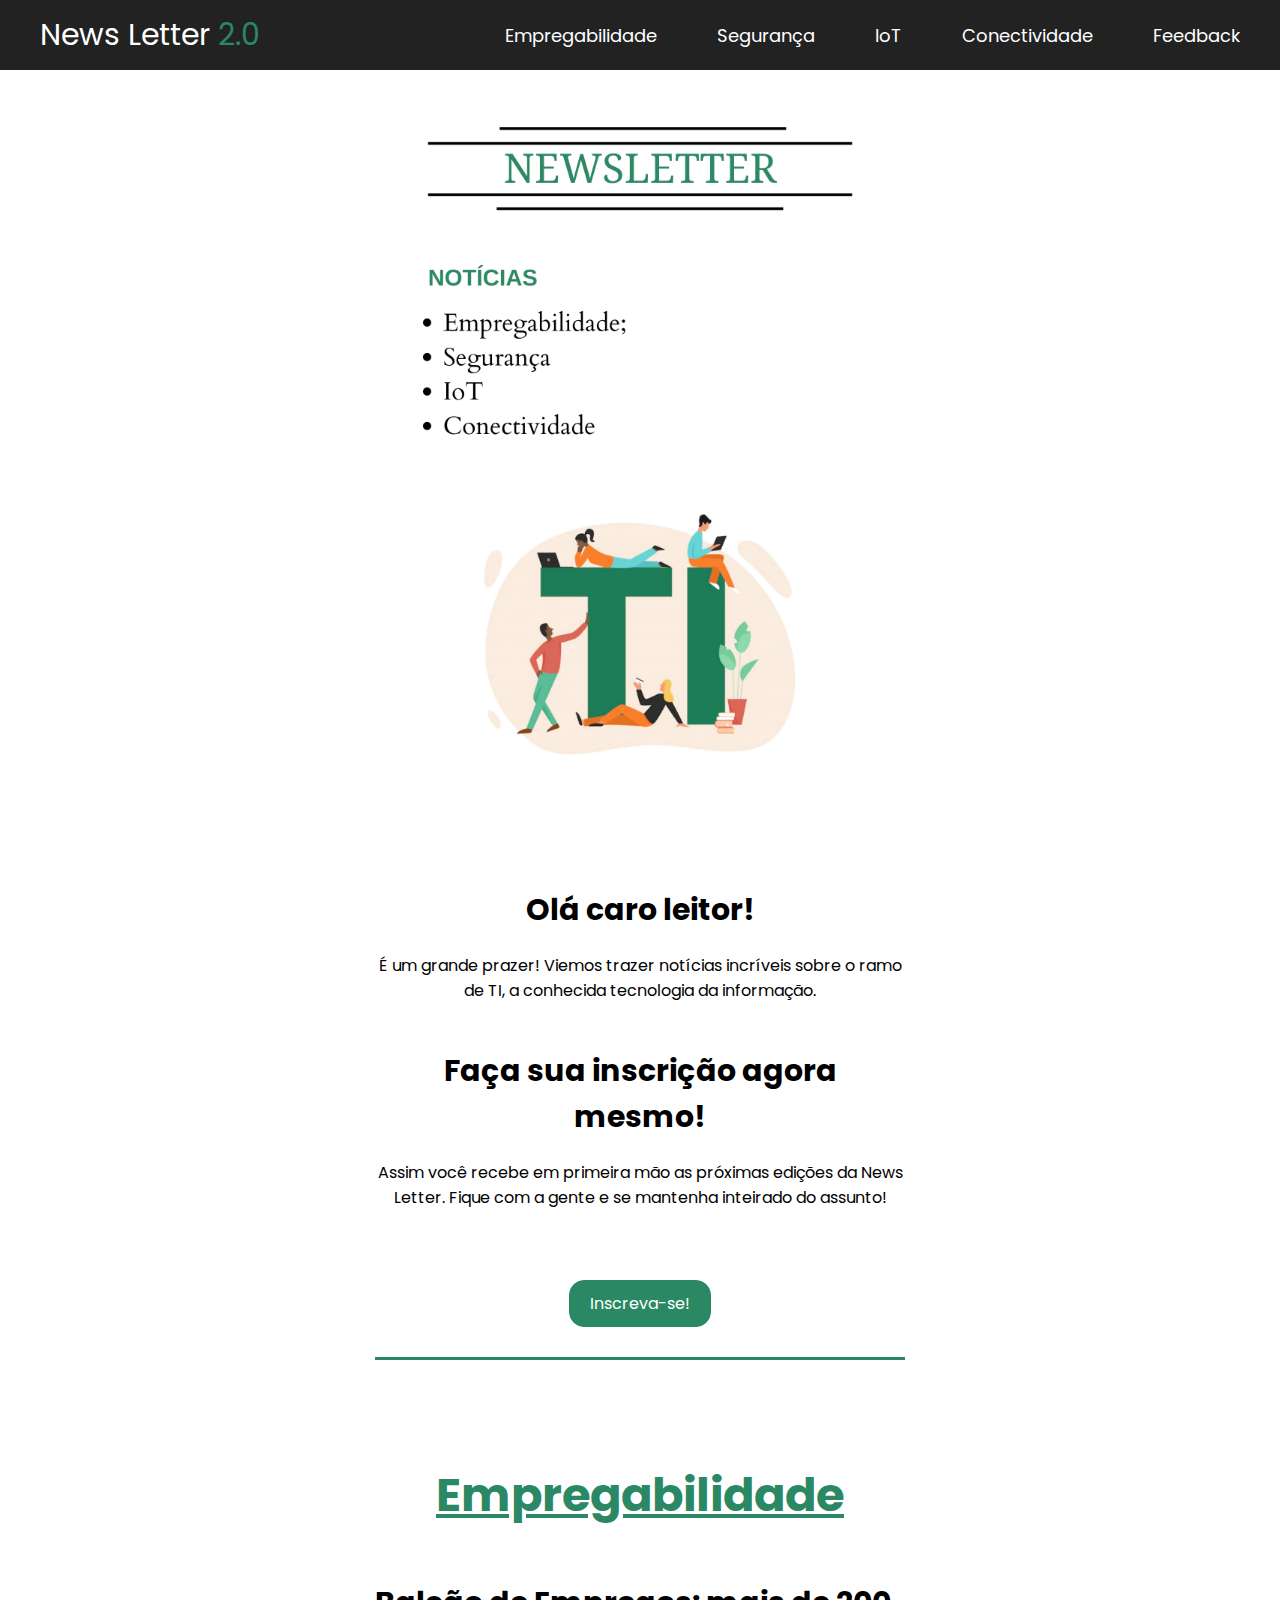
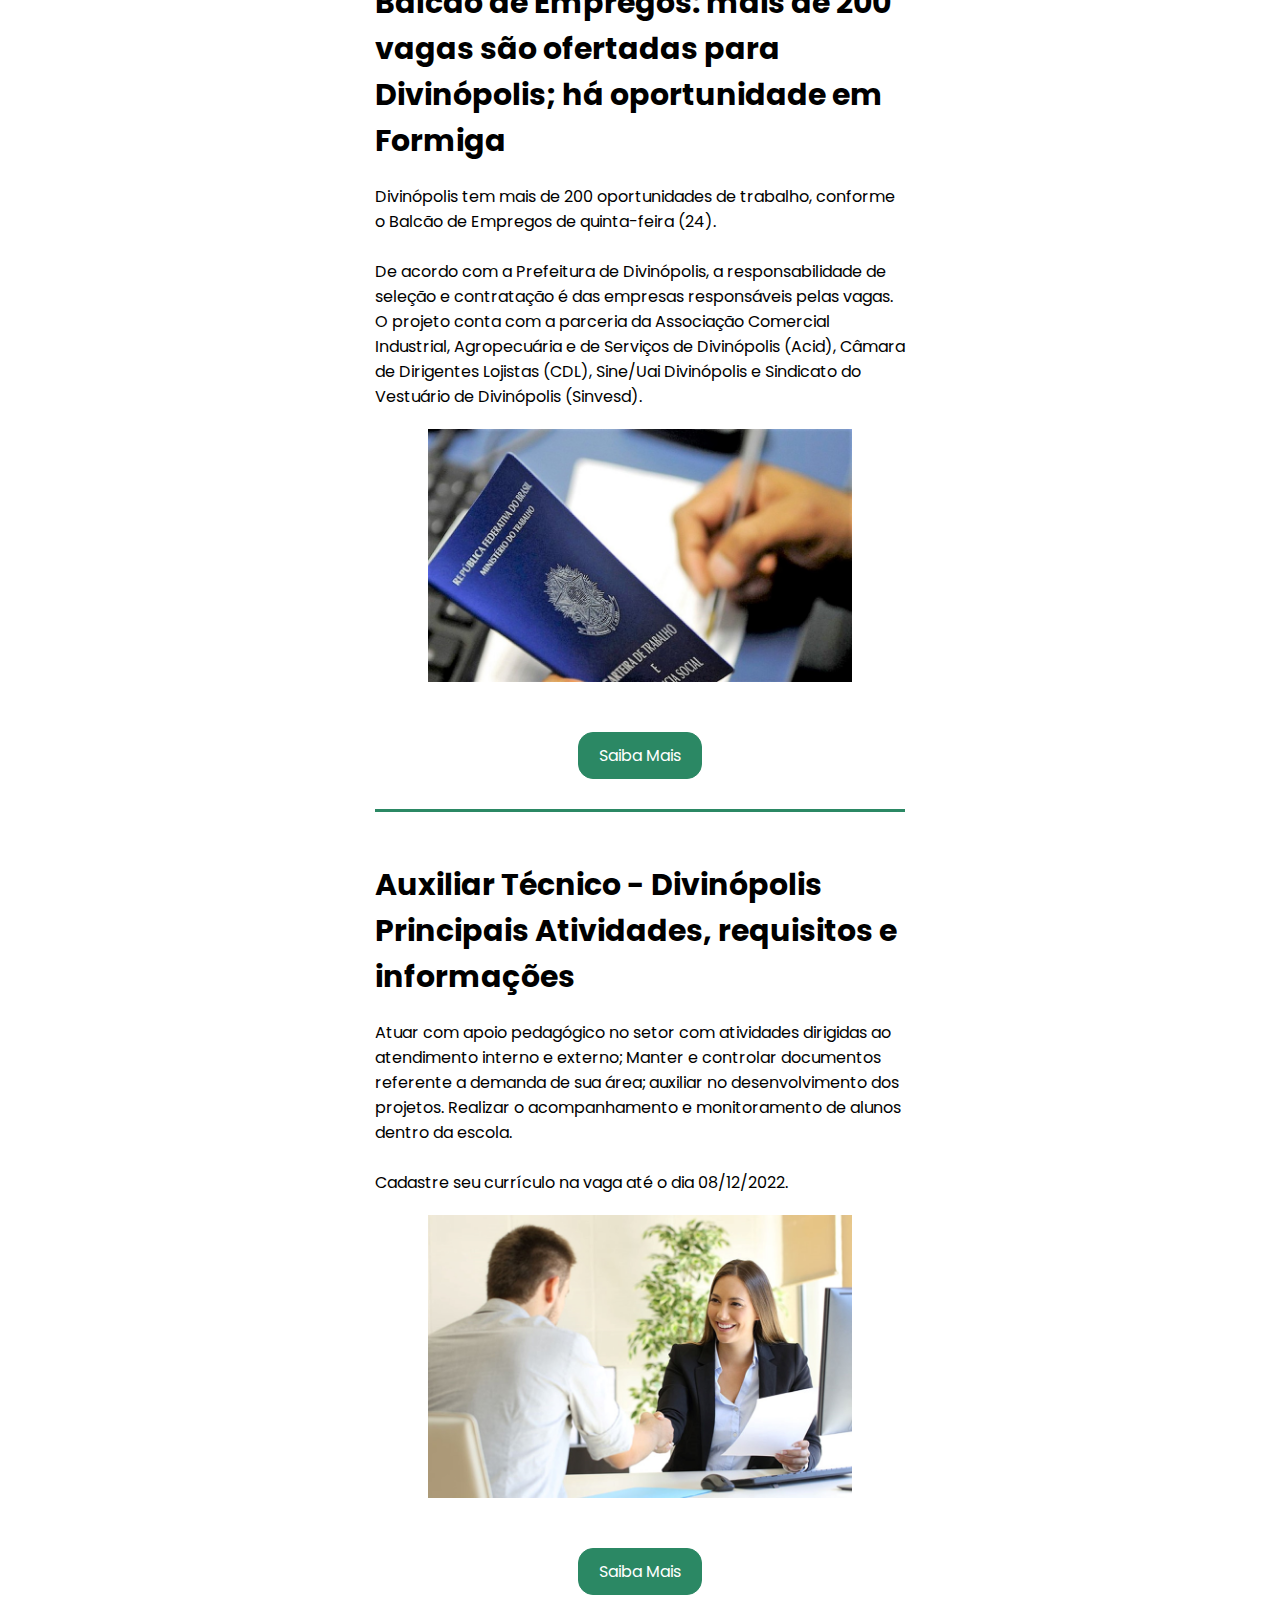
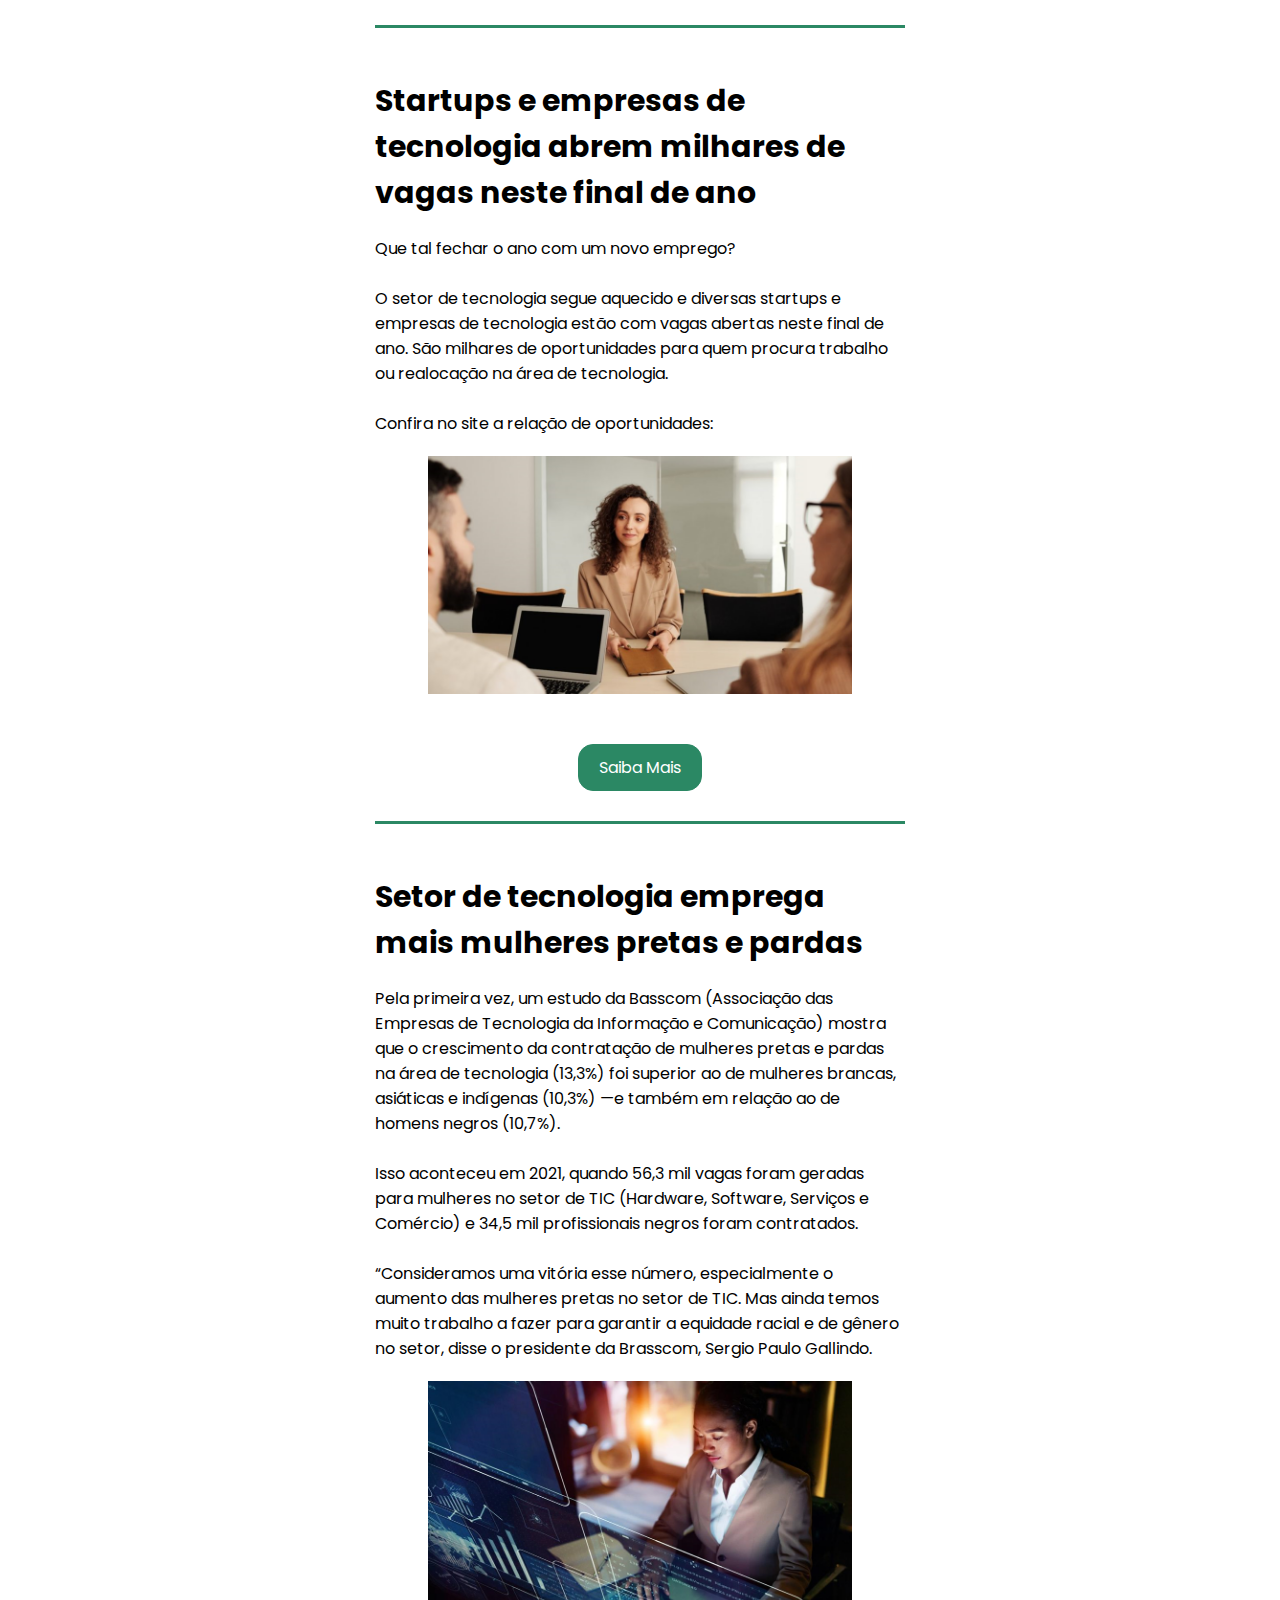
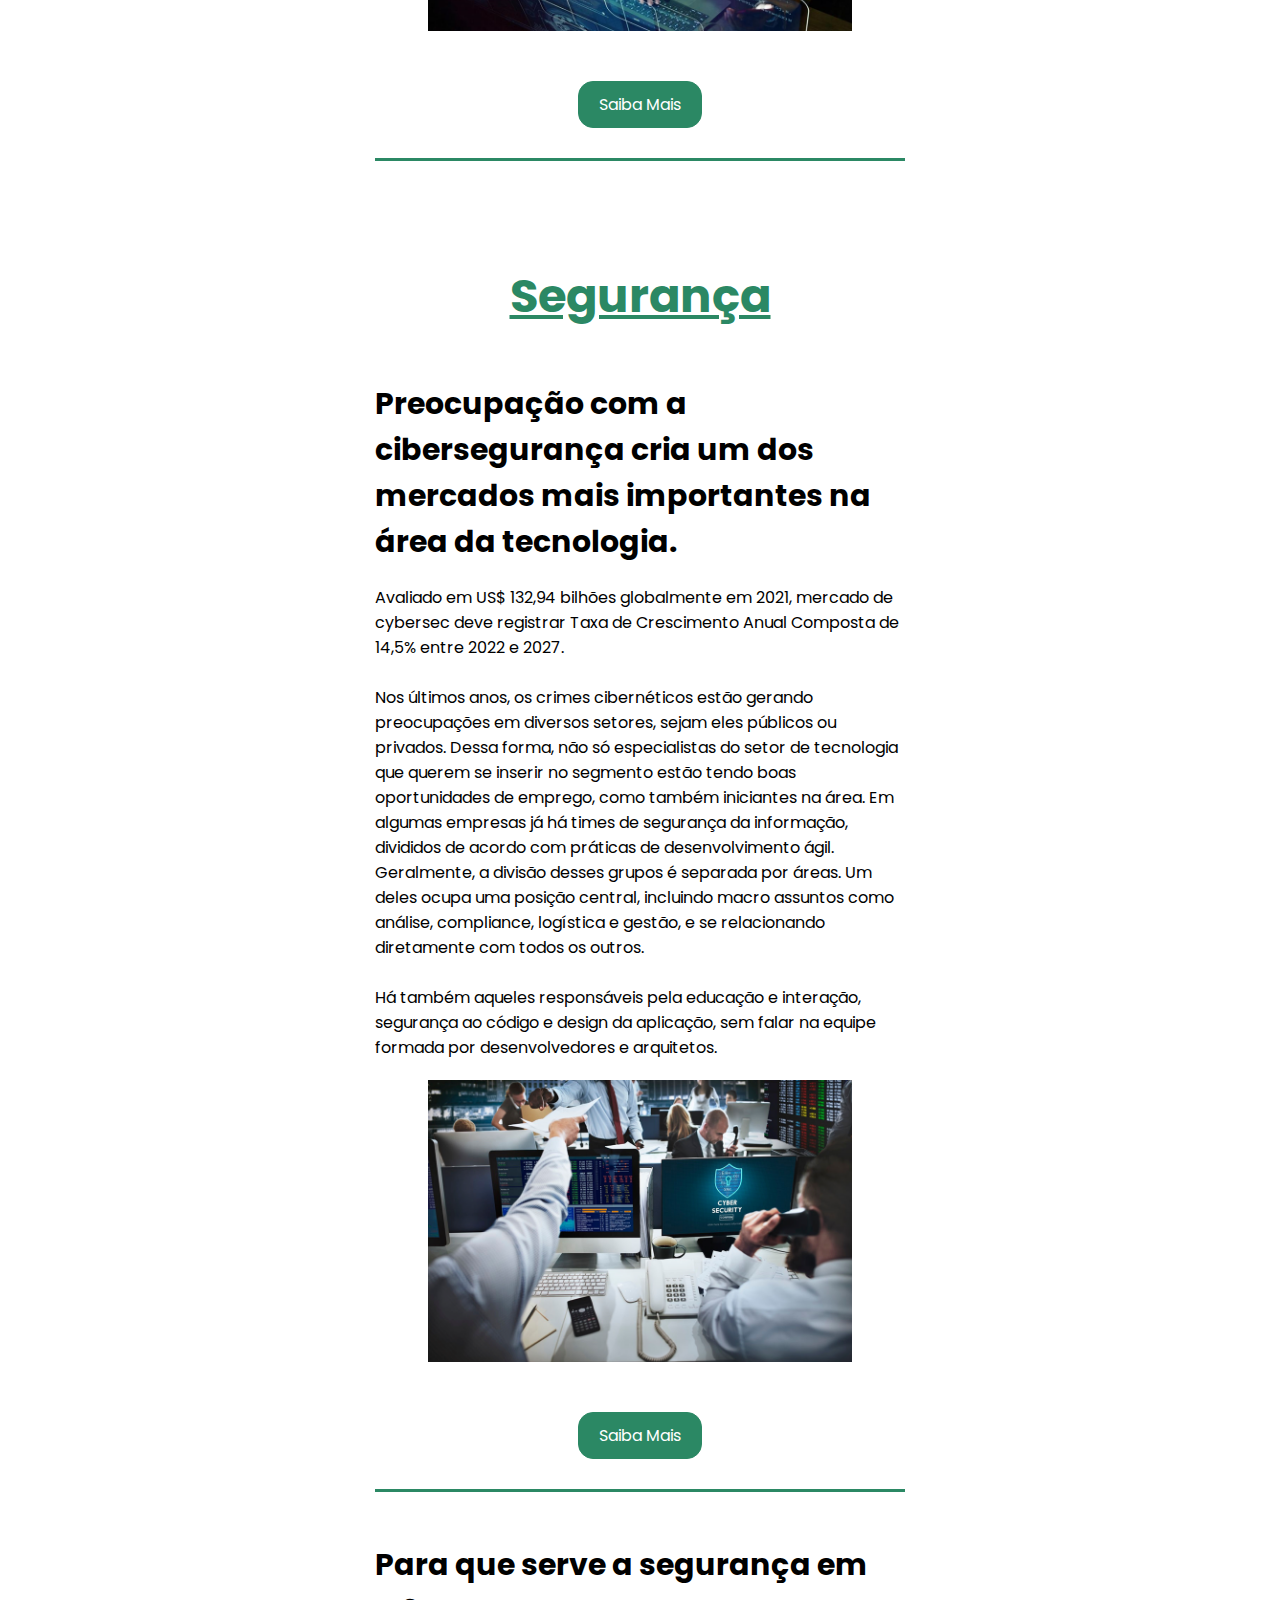
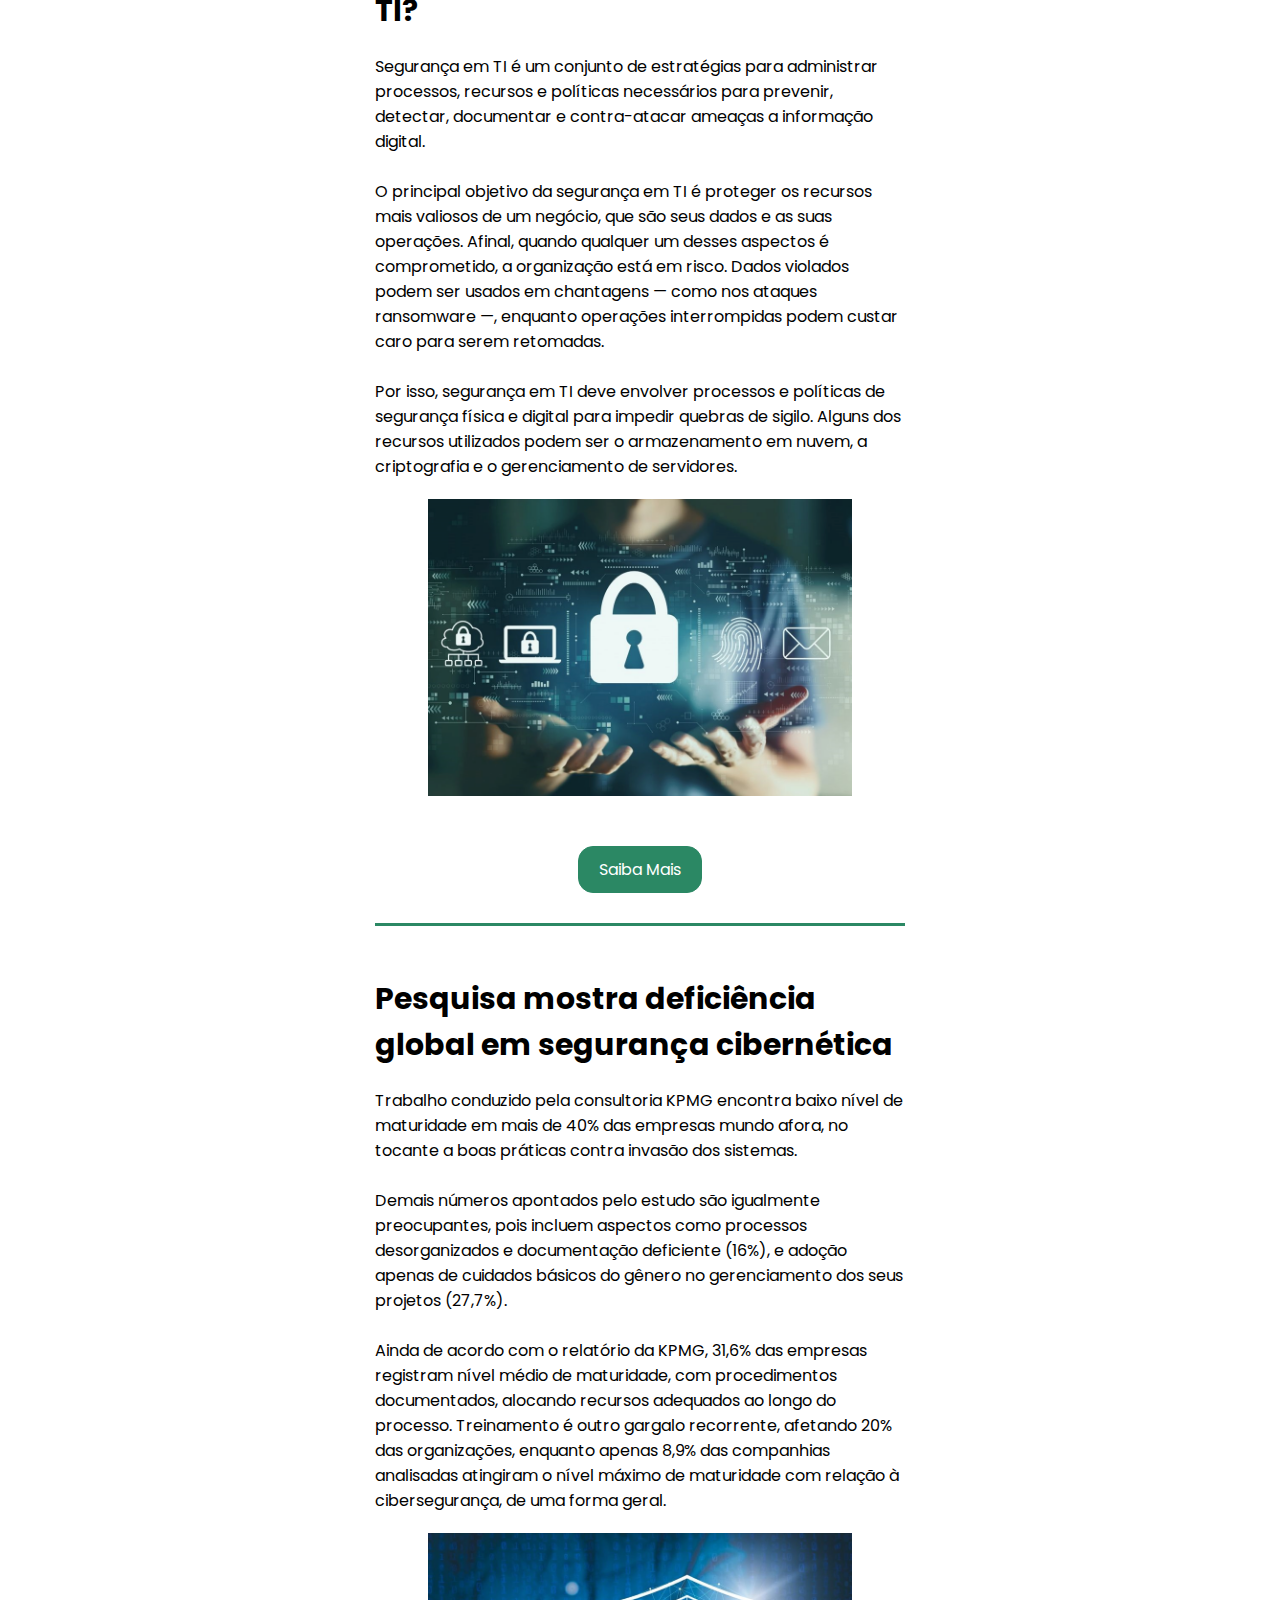
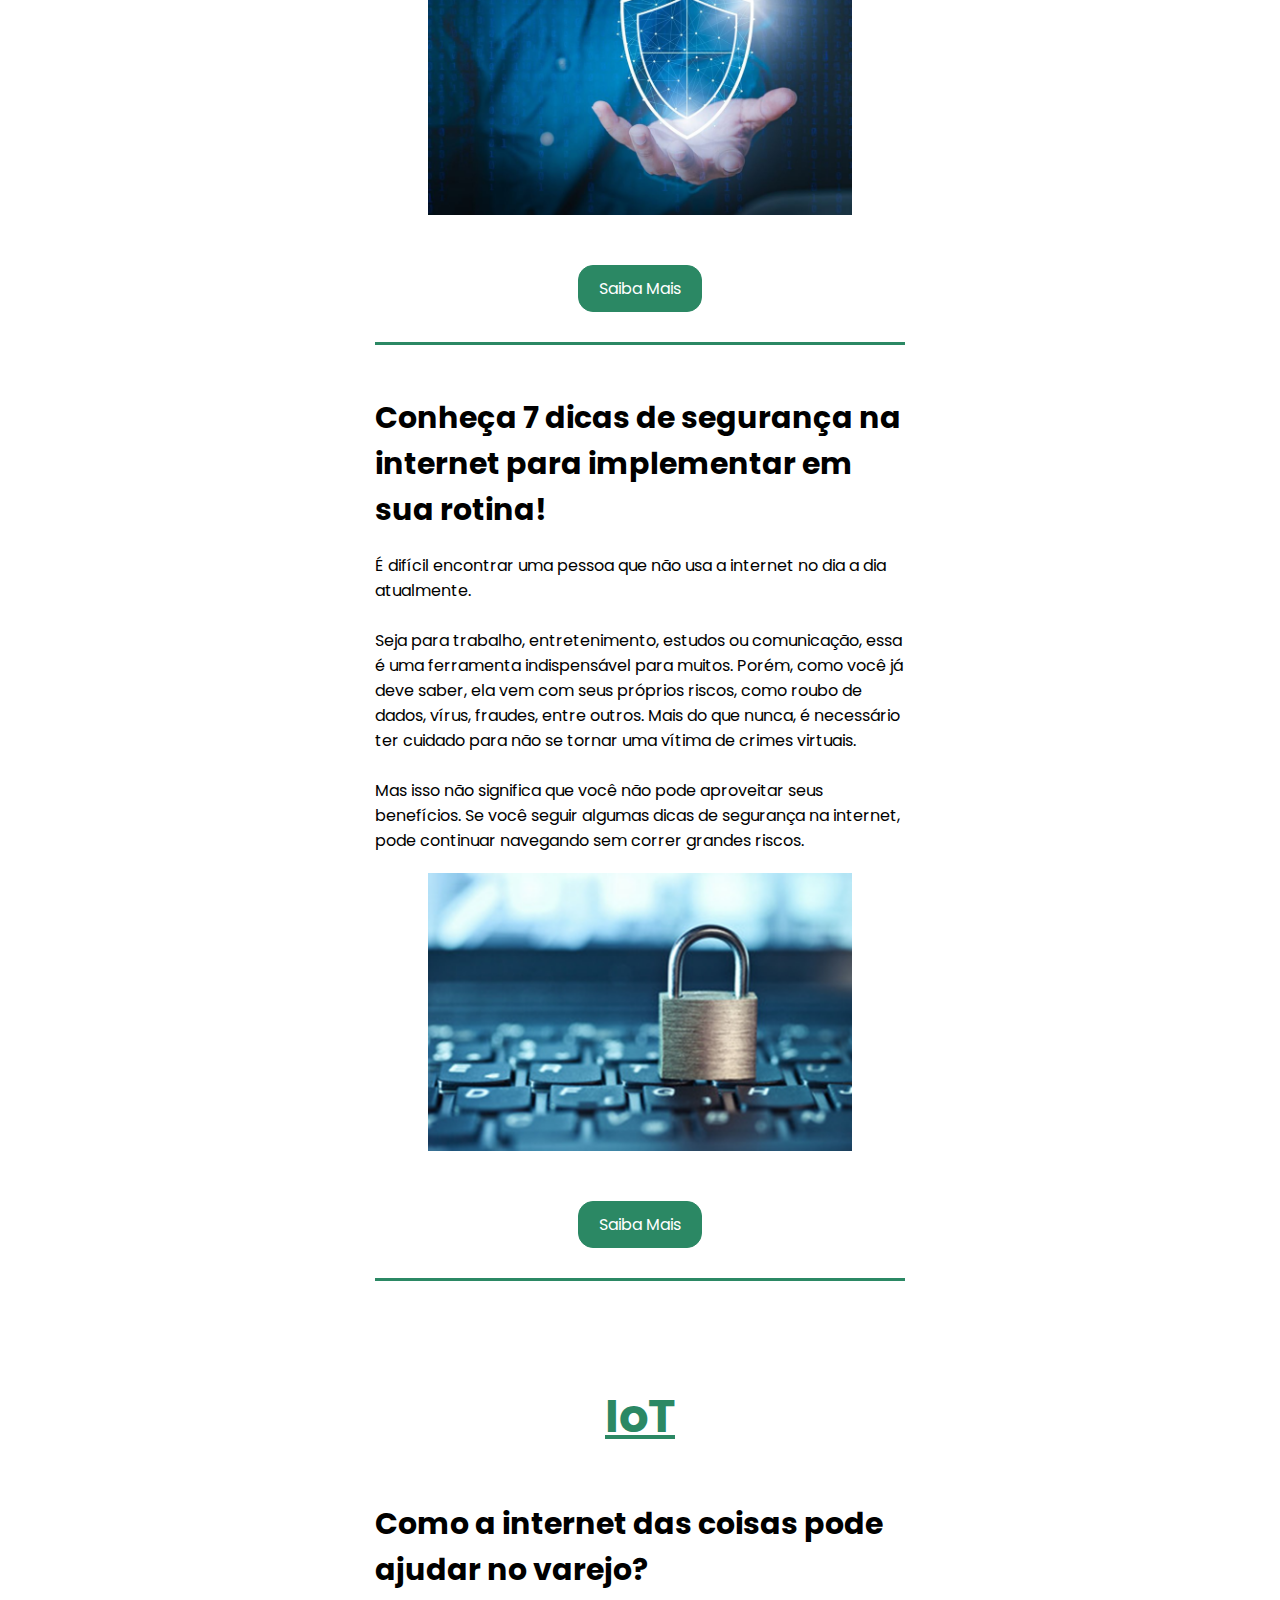
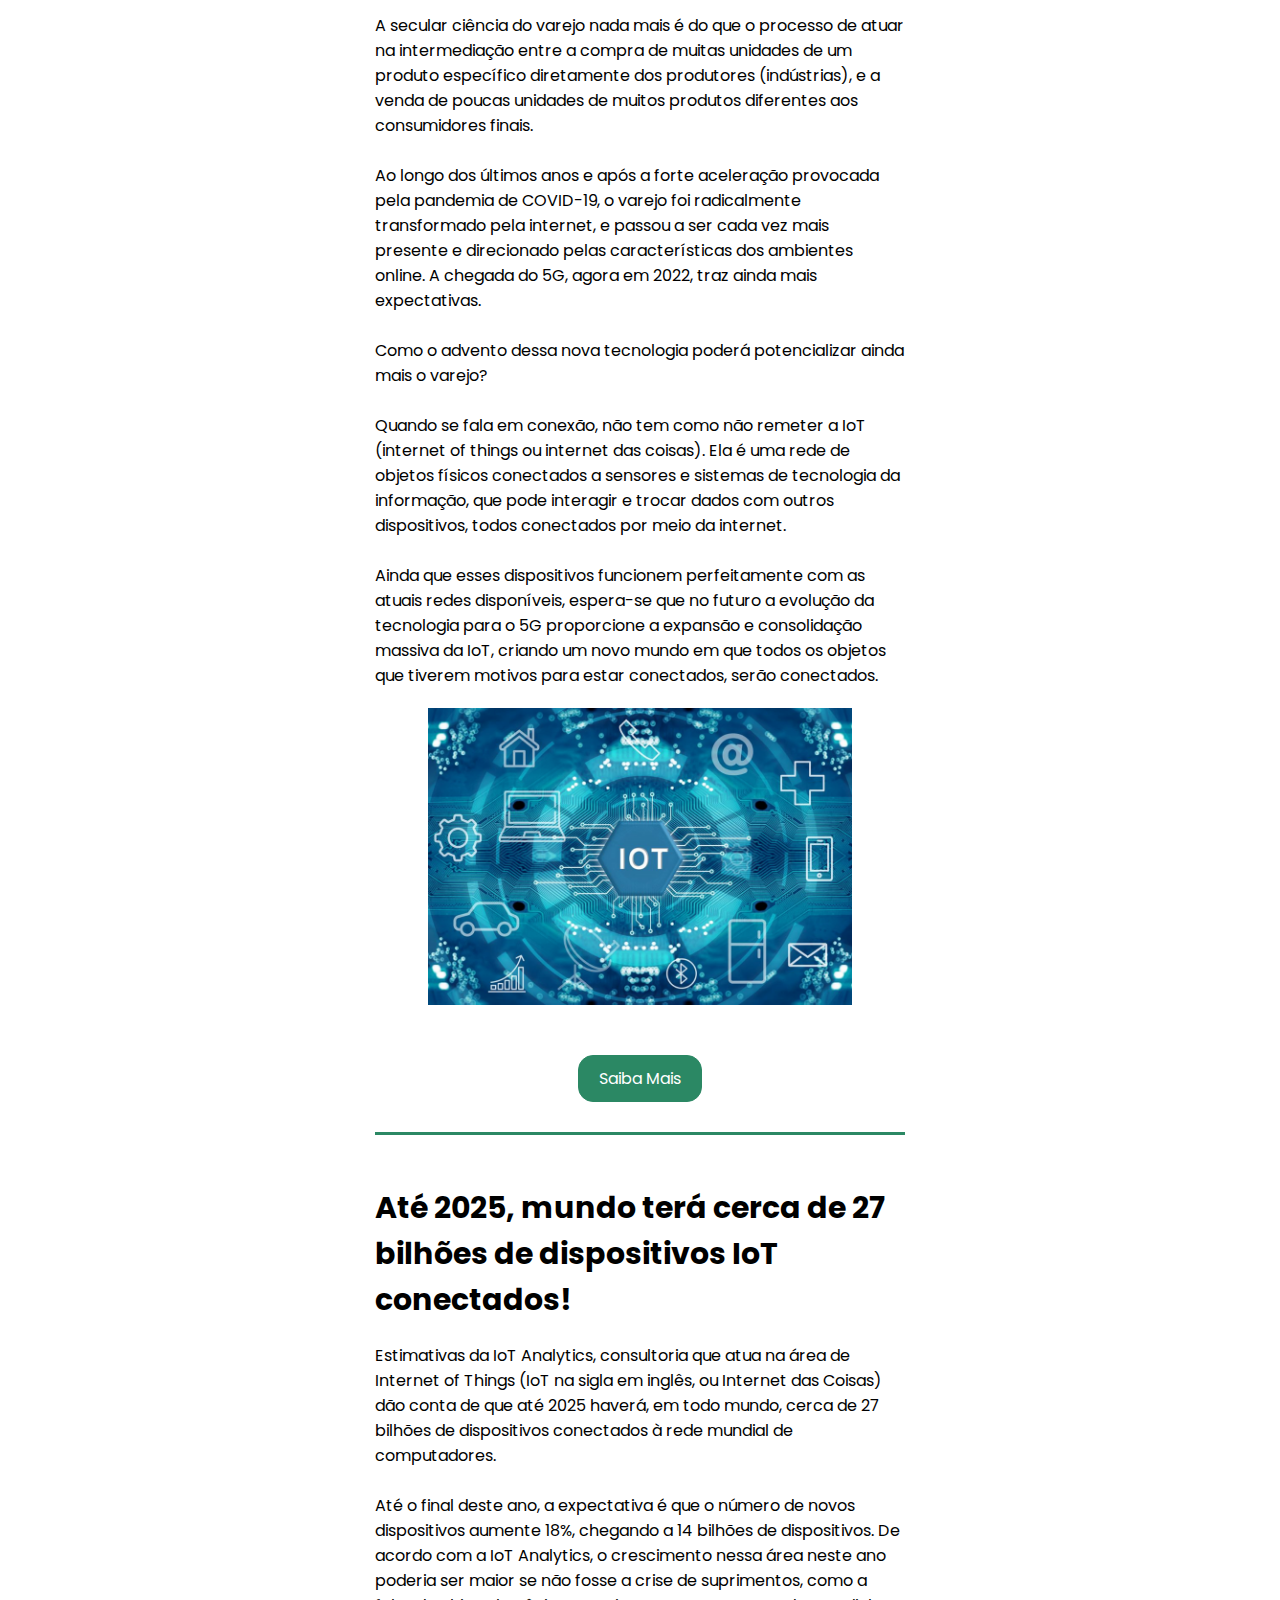
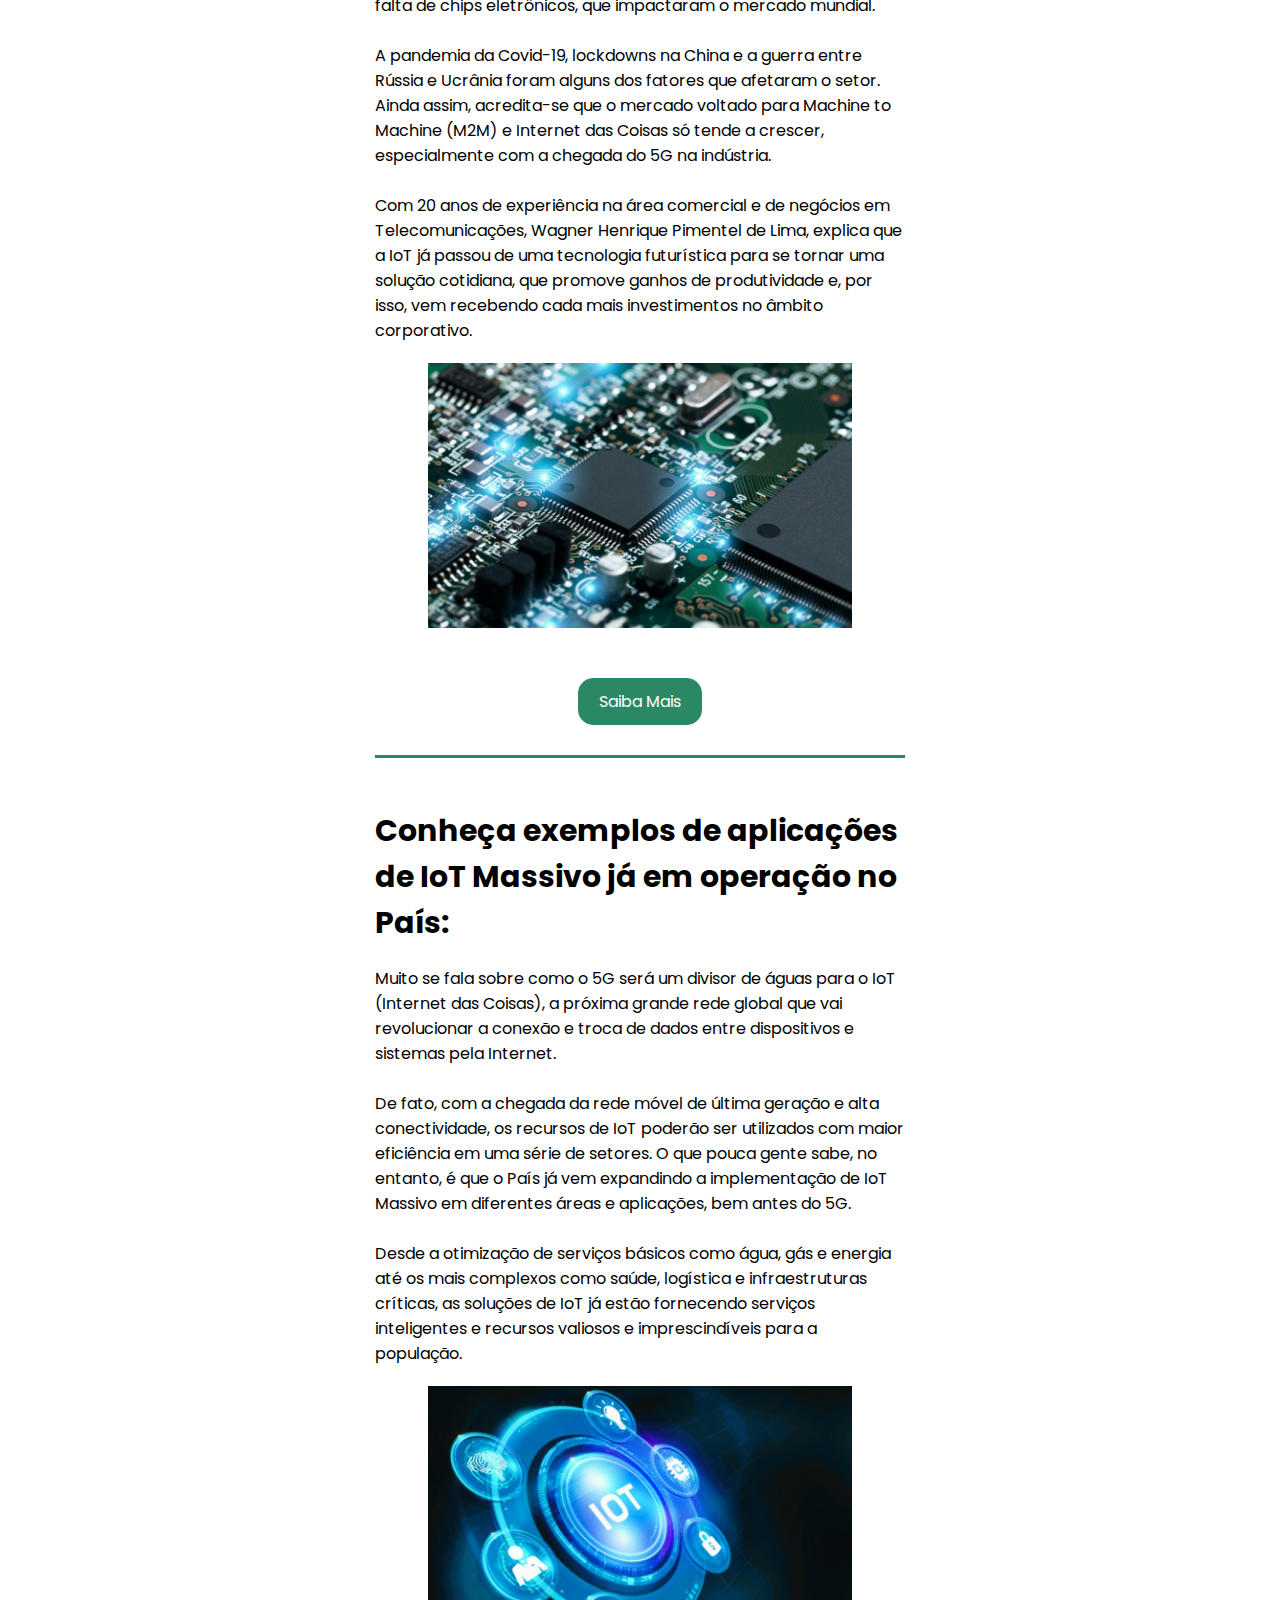
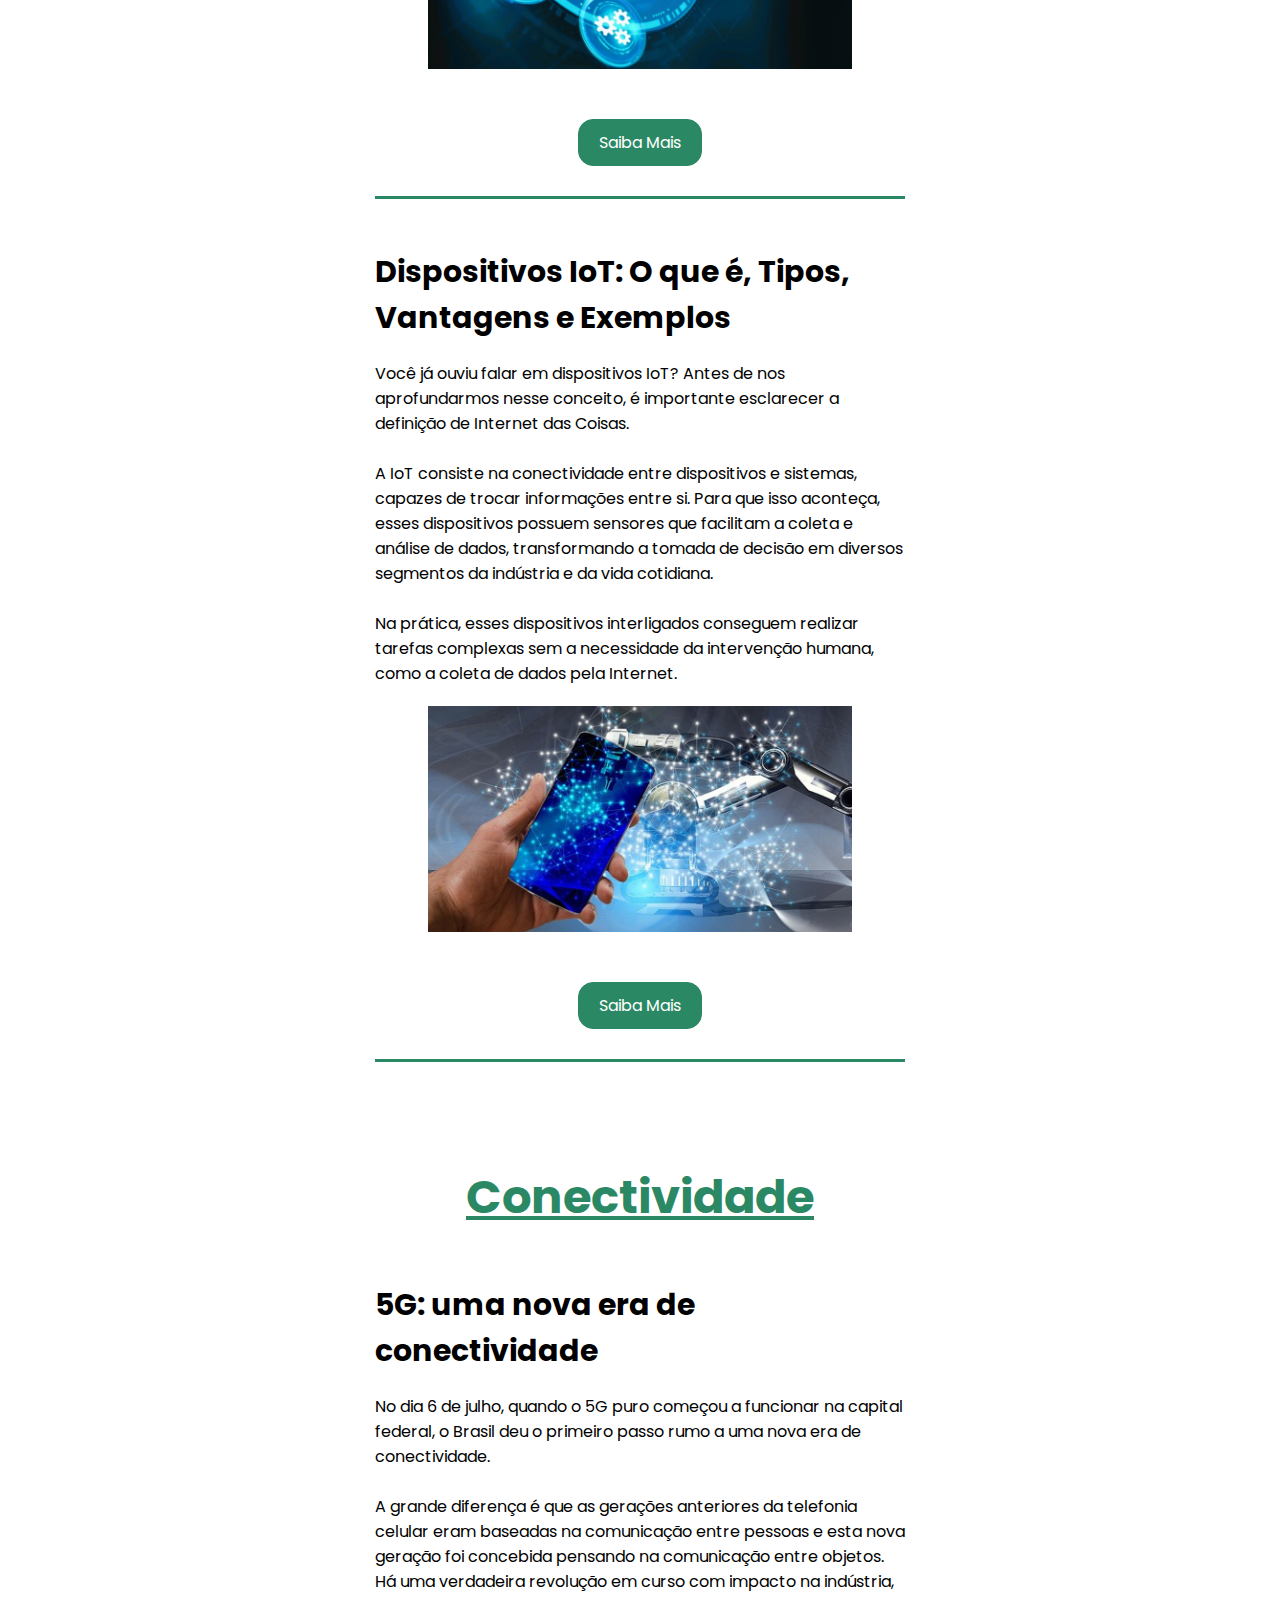
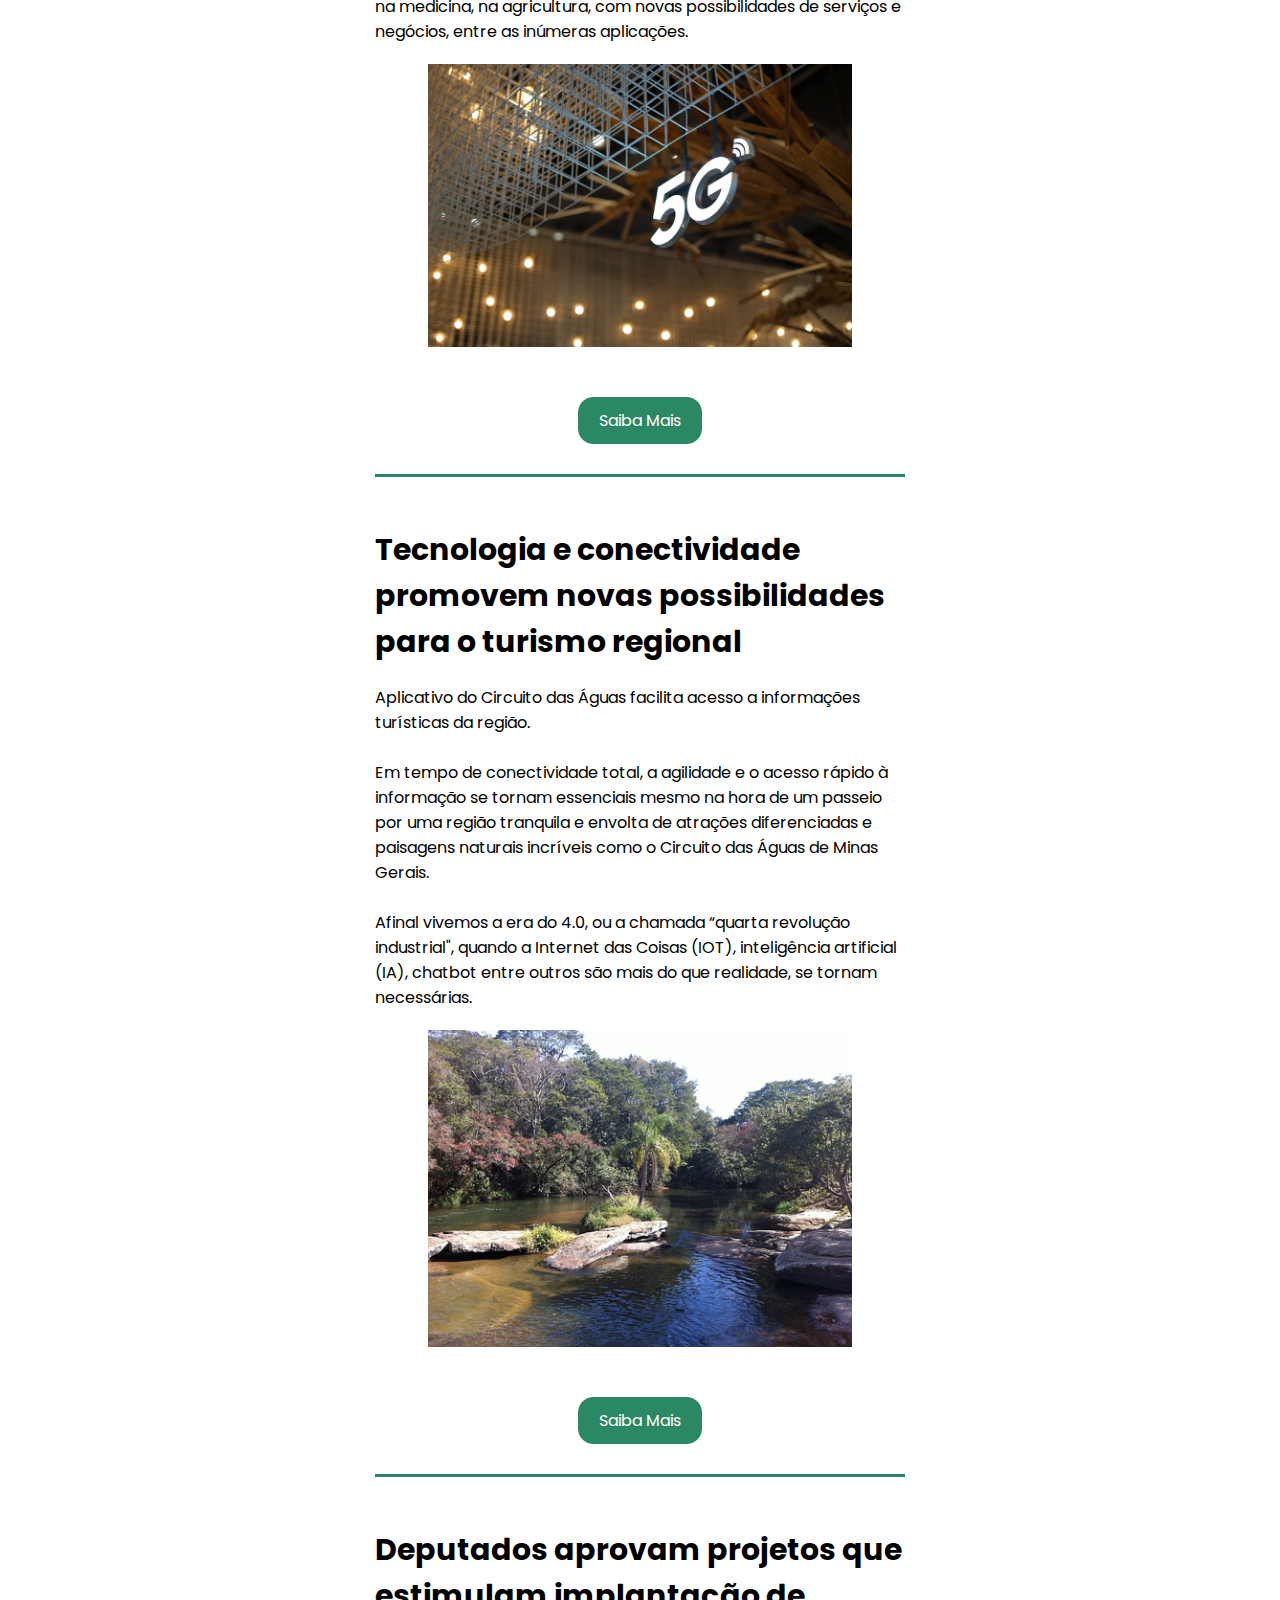
<file: index.html>
<!DOCTYPE html>
<html lang="pt-br">
  <head>
    <meta charset="UTF-8" />
    <meta http-equiv="X-UA-Compatible" content="IE=edge" />
    <meta name="viewport" content="width=device-width, initial-scale=1.0" />
    <title>News Letter 2.0</title>

    <link rel="stylesheet" href="/assets/css/style.css" />
    <link
      href="https://unpkg.com/boxicons@2.1.4/css/boxicons.min.css"
      rel="stylesheet"
    />
    <link rel="icon" type="image/x-icon" href="/assets/img/favicon.png" />
  </head>
  <body>
    <header>
      <nav class="navbar">
        <a href="#" class="nav-logo">News Letter<span> 2.0</span></a>

        <div class="opac"></div>

        <ul class="nav-menu">
          <li class="nav-item">
            <a href="#empregabilidade-1" class="nav-link">Empregabilidade</a>
          </li>

          <li class="nav-item">
            <a href="#seguranca-1" class="nav-link">Segurança</a>
          </li>

          <li class="nav-item">
            <a href="#iot-1" class="nav-link">IoT</a>
          </li>

          <li class="nav-item">
            <a href="#conectividade-1" class="nav-link">Conectividade</a>
          </li>

          <li class="nav-item">
            <a href="#feedback" class="nav-link">Feedback</a>
          </li>
        </ul>

        <div class="hamburguer">
          <span class="bar"></span>
          <span class="bar"></span>
          <span class="bar"></span>
        </div>
      </nav>
    </header>

    <div class="content">
      <img src="/assets/img/capa.png" alt="" class="capa" id="capa" />

      <section class="introducao">
        <!-- Introdução -->

        <h3>Olá caro leitor!</h3>
        <p>
          É um grande prazer! Viemos trazer notícias incríveis sobre o ramo de
          TI, a conhecida tecnologia da informação. <br /><br />
        </p>
        <h3>Faça sua inscrição agora mesmo!</h3>
        <p>
          Assim você recebe em primeira mão as próximas edições da News Letter.
          Fique com a gente e se mantenha inteirado do assunto!
        </p>
        <br /><br />

        <a id="empregabilidade-1" class="button" href="/isncript.html"
          >Inscreva-se!</a
        >
      </section>

      <article id="empregabilidade">
        <!-- Topico Empregabilidade -->

        <h2>Empregabilidade</h2>

        <section>
          <!-- Noticia 1-->

          <h3>
            Balcão de Empregos: mais de 200 vagas são ofertadas para
            Divinópolis; há oportunidade em Formiga
          </h3>
          <p>
            Divinópolis tem mais de 200 oportunidades de trabalho, conforme o
            Balcão de Empregos de quinta-feira (24).<br /><br />
            De acordo com a Prefeitura de Divinópolis, a responsabilidade de
            seleção e contratação é das empresas responsáveis pelas vagas. O
            projeto conta com a parceria da Associação Comercial Industrial,
            Agropecuária e de Serviços de Divinópolis (Acid), Câmara de
            Dirigentes Lojistas (CDL), Sine/Uai Divinópolis e Sindicato do
            Vestuário de Divinópolis (Sinvesd).
          </p>
          <img src="/assets/img/emp-1.png" alt="" />
          <br /><br />

          <a
            class="button"
            href="https://g1.globo.com/mg/centro-oeste/concursos-e-emprego/noticia/2022/11/25/balcao-de-empregos-mais-de-200-vagas-sao-ofertadas-para-divinopolis-ha-oportunidade-em-formiga.ghtml"
            >Saiba Mais</a
          >
        </section>
        <!--Noticia 1 End-->

        <section>
          <!-- Noticia 2-->

          <h3>
            Auxiliar Técnico - Divinópolis Principais Atividades, requisitos e
            informações
          </h3>
          <p>
            Atuar com apoio pedagógico no setor com atividades dirigidas ao
            atendimento interno e externo; Manter e controlar documentos
            referente a demanda de sua área; auxiliar no desenvolvimento dos
            projetos. Realizar o acompanhamento e monitoramento de alunos dentro
            da escola.<br /><br />
            Cadastre seu currículo na vaga até o dia 08/12/2022.
          </p>
          <img src="/assets/img/emp-2.png" alt="" />
          <br /><br />
          <a
            class="button"
            href="https://empregovagas.com/vaga/auxiliar-tecnico-divinopolis-319780/"
            >Saiba Mais</a
          >
        </section>
        <!--Noticia 2 End-->

        <section>
          <!-- Noticia 3-->

          <h3>
            Startups e empresas de tecnologia abrem milhares de vagas neste
            final de ano
          </h3>
          <p>
            Que tal fechar o ano com um novo emprego?<br /><br />
            O setor de tecnologia segue aquecido e diversas startups e empresas
            de tecnologia estão com vagas abertas neste final de ano. São
            milhares de oportunidades para quem procura trabalho ou realocação
            na área de tecnologia.<br /><br />
            Confira no site a relação de oportunidades:
          </p>
          <img src="/assets/img/emp-3.png" alt="" />
          <br /><br />
          <a
            class="button"
            href="https://www.gazetadopovo.com.br/gazz-conecta/carreira-e-oportunidades/startups-empresas-tecnologia-milhares-de-vagas-final-ano-2022/"
            >Saiba Mais</a
          >
        </section>
        <!--Noticia 3 End-->

        <!-- Noticia 4-->
        <section>
          <h3>Setor de tecnologia emprega mais mulheres pretas e pardas</h3>
          <p>
            Pela primeira vez, um estudo da Basscom (Associação das Empresas de
            Tecnologia da Informação e Comunicação) mostra que o crescimento da
            contratação de mulheres pretas e pardas na área de tecnologia
            (13,3%) foi superior ao de mulheres brancas, asiáticas e indígenas
            (10,3%) —e também em relação ao de homens negros (10,7%).<br /><br />
            Isso aconteceu em 2021, quando 56,3 mil vagas foram geradas para
            mulheres no setor de TIC (Hardware, Software, Serviços e Comércio) e
            34,5 mil profissionais negros foram contratados.<br /><br />

            “Consideramos uma vitória esse número, especialmente o aumento das
            mulheres pretas no setor de TIC. Mas ainda temos muito trabalho a
            fazer para garantir a equidade racial e de gênero no setor, disse o
            presidente da Brasscom, Sergio Paulo Gallindo.
          </p>
          <img src="/assets/img/emp-4.png" alt="" />
          <br /><br /><a
            class="button"
            id="seguranca-1"
            href="https://news.ifood.com.br/setor-de-tecnologia-emprega-mais-mulheres-pretas-e-pardas/"
            >Saiba Mais</a
          >
        </section>
        <!--Noticia 4 End-->
      </article>
      <!--Empregabilidade End -->

      <article id="seguranca">
        <!-- Topico Seguranca -->

        <h2>Segurança</h2>

        <section>
          <!-- Noticia 1-->

          <h3>
            Preocupação com a cibersegurança cria um dos mercados mais
            importantes na área da tecnologia.
          </h3>
          <p>
            Avaliado em US$ 132,94 bilhões globalmente em 2021, mercado de
            cybersec deve registrar Taxa de Crescimento Anual Composta de 14,5%
            entre 2022 e 2027.<br /><br />
            Nos últimos anos, os crimes cibernéticos estão gerando preocupações
            em diversos setores, sejam eles públicos ou privados. Dessa forma,
            não só especialistas do setor de tecnologia que querem se inserir no
            segmento estão tendo boas oportunidades de emprego, como também
            iniciantes na área. Em algumas empresas já há times de segurança da
            informação, divididos de acordo com práticas de desenvolvimento
            ágil. Geralmente, a divisão desses grupos é separada por áreas. Um
            deles ocupa uma posição central, incluindo macro assuntos como
            análise, compliance, logística e gestão, e se relacionando
            diretamente com todos os outros.<br /><br />
            Há também aqueles responsáveis pela educação e interação, segurança
            ao código e design da aplicação, sem falar na equipe formada por
            desenvolvedores e arquitetos.
          </p>
          <img src="/assets/img/seg-1.png" alt="" />
          <br /><br />
          <a
            href="https://tecmasters.com.br/ciberseguranca-mercados-importantes-tecnologia/"
            class="button"
            >Saiba Mais</a
          >
        </section>
        <!--Noticia 1 End End-->

        <section>
          <!-- Noticia 2-->

          <h3>Para que serve a segurança em TI?</h3>
          <p>
            Segurança em TI é um conjunto de estratégias para administrar
            processos, recursos e políticas necessários para prevenir, detectar,
            documentar e contra-atacar ameaças a informação digital.<br /><br />
            O principal objetivo da segurança em TI é proteger os recursos mais
            valiosos de um negócio, que são seus dados e as suas operações.
            Afinal, quando qualquer um desses aspectos é comprometido, a
            organização está em risco. Dados violados podem ser usados em
            chantagens — como nos ataques ransomware —, enquanto operações
            interrompidas podem custar caro para serem retomadas.<br /><br />
            Por isso, segurança em TI deve envolver processos e políticas de
            segurança física e digital para impedir quebras de sigilo. Alguns
            dos recursos utilizados podem ser o armazenamento em nuvem, a
            criptografia e o gerenciamento de servidores.
          </p>
          <img src="/assets/img/seg-2.png" alt="" />
          <br /><br />
          <a
            href="https://santodigital.com.br/seguranca-em-ti-voce-entende-importancia-para-sua-empresa/"
            class="button"
            >Saiba Mais</a
          >
        </section>
        <!--Noticia 2 End-->

        <section>
          <!-- Noticia 3-->

          <h3>Pesquisa mostra deficiência global em segurança cibernética</h3>
          <p>
            Trabalho conduzido pela consultoria KPMG encontra baixo nível de
            maturidade em mais de 40% das empresas mundo afora, no tocante a
            boas práticas contra invasão dos sistemas.<br /><br />
            Demais números apontados pelo estudo são igualmente preocupantes,
            pois incluem aspectos como processos desorganizados e documentação
            deficiente (16%), e adoção apenas de cuidados básicos do gênero no
            gerenciamento dos seus projetos (27,7%).<br /><br />
            Ainda de acordo com o relatório da KPMG, 31,6% das empresas
            registram nível médio de maturidade, com procedimentos documentados,
            alocando recursos adequados ao longo do processo. Treinamento é
            outro gargalo recorrente, afetando 20% das organizações, enquanto
            apenas 8,9% das companhias analisadas atingiram o nível máximo de
            maturidade com relação à cibersegurança, de uma forma geral.
          </p>
          <img src="/assets/img/seg-3.png" alt="" />
          <br /><br />
          <a
            href="https://infocredi360.com.br/noticias/pesquisa-mostra-deficiencia-global-em-seguranca-cibernetica"
            class="button"
            >Saiba Mais</a
          >
        </section>
        <!--Noticia 3 End-->

        <section>
          <!-- Noticia 4-->

          <h3>
            Conheça 7 dicas de segurança na internet para implementar em sua
            rotina!
          </h3>
          <p>
            É difícil encontrar uma pessoa que não usa a internet no dia a dia
            atualmente.<br /><br />
            Seja para trabalho, entretenimento, estudos ou comunicação, essa é
            uma ferramenta indispensável para muitos. Porém, como você já deve
            saber, ela vem com seus próprios riscos, como roubo de dados, vírus,
            fraudes, entre outros. Mais do que nunca, é necessário ter cuidado
            para não se tornar uma vítima de crimes virtuais.<br /><br />
            Mas isso não significa que você não pode aproveitar seus benefícios.
            Se você seguir algumas dicas de segurança na internet, pode
            continuar navegando sem correr grandes riscos.
          </p>
          <img src="/assets/img/seg-4.png" alt="" />
          <br /><br />
          <a
            href="https://www.eset.com/br/artigos/dicas-de-seguranca-na-internet/"
            class="button"
            id="iot-1"
            >Saiba Mais</a
          >
        </section>
        <!--Noticia 4 End-->
      </article>
      <!--Segurança End -->

      <!-- Topico IOT -->
      <article id="iot">
        <h2>IoT</h2>
        <!-- Noticia 1-->
        <section>
          <h3>Como a internet das coisas pode ajudar no varejo?</h3>
          <p>
            A secular ciência do varejo nada mais é do que o processo de atuar
            na intermediação entre a compra de muitas unidades de um produto
            específico diretamente dos produtores (indústrias), e a venda de
            poucas unidades de muitos produtos diferentes aos consumidores
            finais.<br /><br />
            Ao longo dos últimos anos e após a forte aceleração provocada pela
            pandemia de COVID-19, o varejo foi radicalmente transformado pela
            internet, e passou a ser cada vez mais presente e direcionado pelas
            características dos ambientes online. A chegada do 5G, agora em
            2022, traz ainda mais expectativas. <br /><br />Como o advento dessa
            nova tecnologia poderá potencializar ainda mais o varejo?<br /><br />
            Quando se fala em conexão, não tem como não remeter a IoT (internet
            of things ou internet das coisas). Ela é uma rede de objetos físicos
            conectados a sensores e sistemas de tecnologia da informação, que
            pode interagir e trocar dados com outros dispositivos, todos
            conectados por meio da internet. <br /><br />Ainda que esses
            dispositivos funcionem perfeitamente com as atuais redes
            disponíveis, espera-se que no futuro a evolução da tecnologia para o
            5G proporcione a expansão e consolidação massiva da IoT, criando um
            novo mundo em que todos os objetos que tiverem motivos para estar
            conectados, serão conectados.
          </p>
          <img src="/assets/img/iot-1.png" alt="" />
          <br /><br />
          <a
            class="button"
            href="https://www.tecmundo.com.br/mercado/255205-internet-coisas-ajudar-varejo.htm"
            >Saiba Mais
          </a>
        </section>
        <!--Noticia 1 End-->

        <!-- Noticia 2-->

        <section>
          <h3>
            Até 2025, mundo terá cerca de 27 bilhões de dispositivos IoT
            conectados!
          </h3>
          <p>
            Estimativas da IoT Analytics, consultoria que atua na área de
            Internet of Things (IoT na sigla em inglês, ou Internet das Coisas)
            dão conta de que até 2025 haverá, em todo mundo, cerca de 27 bilhões
            de dispositivos conectados à rede mundial de computadores.
            <br /><br />Até o final deste ano, a expectativa é que o número de
            novos dispositivos aumente 18%, chegando a 14 bilhões de
            dispositivos. De acordo com a IoT Analytics, o crescimento nessa
            área neste ano poderia ser maior se não fosse a crise de
            suprimentos, como a falta de chips eletrônicos, que impactaram o
            mercado mundial. <br /><br />A pandemia da Covid-19, lockdowns na
            China e a guerra entre Rússia e Ucrânia foram alguns dos fatores que
            afetaram o setor. Ainda assim, acredita-se que o mercado voltado
            para Machine to Machine (M2M) e Internet das Coisas só tende a
            crescer, especialmente com a chegada do 5G na indústria.
            <br /><br />Com 20 anos de experiência na área comercial e de
            negócios em Telecomunicações, Wagner Henrique Pimentel de Lima,
            explica que a IoT já passou de uma tecnologia futurística para se
            tornar uma solução cotidiana, que promove ganhos de produtividade e,
            por isso, vem recebendo cada mais investimentos no âmbito
            corporativo.
          </p>
          <img src="/assets/img/iot-2.png" alt="" />
          <br /><br /><a
            class="button"
            href="https://esbrasil.com.br/ate-2025-mundo-tera-cerca-de-27-bilhoes-de-dispositivos-iot-conectados/"
          >
            Saiba Mais</a
          >
        </section>
        <!--Noticia 2 End-->

        <!-- Noticia 3-->
        <section>
          <h3>
            Conheça exemplos de aplicações de IoT Massivo já em operação no
            País:
          </h3>
          <p>
            Muito se fala sobre como o 5G será um divisor de águas para o IoT
            (Internet das Coisas), a próxima grande rede global que vai
            revolucionar a conexão e troca de dados entre dispositivos e
            sistemas pela Internet.<br /><br />
            De fato, com a chegada da rede móvel de última geração e alta
            conectividade, os recursos de IoT poderão ser utilizados com maior
            eficiência em uma série de setores. O que pouca gente sabe, no
            entanto, é que o País já vem expandindo a implementação de IoT
            Massivo em diferentes áreas e aplicações, bem antes do 5G.<br /><br />
            Desde a otimização de serviços básicos como água, gás e energia até
            os mais complexos como saúde, logística e infraestruturas críticas,
            as soluções de IoT já estão fornecendo serviços inteligentes e
            recursos valiosos e imprescindíveis para a população.
          </p>
          <img src="/assets/img/iot-3.png" alt="" />
          <br /><br />
          <a
            href="https://inforchannel.com.br/2022/12/01/conheca-exemplos-de-aplicacoes-de-iot-massivo-ja-em-operacao-no-pais/"
            class="button"
            >Saiba Mais</a
          >
        </section>
        <!--Noticia 3 End-->

        <!-- Noticia 4-->
        <section>
          <h3>Dispositivos IoT: O que é, Tipos, Vantagens e Exemplos</h3>
          <p>
            Você já ouviu falar em dispositivos IoT? Antes de nos aprofundarmos
            nesse conceito, é importante esclarecer a definição de Internet das
            Coisas.<br /><br />
            A IoT consiste na conectividade entre dispositivos e sistemas,
            capazes de trocar informações entre si. Para que isso aconteça,
            esses dispositivos possuem sensores que facilitam a coleta e análise
            de dados, transformando a tomada de decisão em diversos segmentos da
            indústria e da vida cotidiana. <br /><br />Na prática, esses
            dispositivos interligados conseguem realizar tarefas complexas sem a
            necessidade da intervenção humana, como a coleta de dados pela
            Internet.
          </p>
          <img src="/assets/img/iot-4.png" alt="" />
          <br /><br />
          <a
            href="https://master.org.br/noticias/dispositivos-iot/"
            id="conectividade-1"
            class="button"
            >Saiba Mais</a
          >
        </section>
        <!--Noticia 4 End-->
      </article>
      <!--IoT End -->

      <!-- Topico Conectividade -->
      <article id="conectividade">
        <h2>Conectividade</h2>
        <!-- Noticia 1-->
        <section>
          <h3>5G: uma nova era de conectividade</h3>
          <p>
            No dia 6 de julho, quando o 5G puro começou a funcionar na capital
            federal, o Brasil deu o primeiro passo rumo a uma nova era de
            conectividade.<br /><br />
            A grande diferença é que as gerações anteriores da telefonia celular
            eram baseadas na comunicação entre pessoas e esta nova geração foi
            concebida pensando na comunicação entre objetos. Há uma verdadeira
            revolução em curso com impacto na indústria, na medicina, na
            agricultura, com novas possibilidades de serviços e negócios, entre
            as inúmeras aplicações.
          </p>
          <img src="/assets/img/conect-1.png" alt="" />
          <br /><br /><a
            class="button"
            href="https://sampi.net.br/jundiai/noticias/2672727/opinioes/2022/12/5g-uma-nova-era-de-conectividade"
            >Saiba Mais</a
          >
        </section>
        <!--Noticia 1 End-->

        <!-- Noticia 2-->
        <section>
          <h3>
            Tecnologia e conectividade promovem novas possibilidades para o
            turismo regional
          </h3>
          <p>
            Aplicativo do Circuito das Águas facilita acesso a informações
            turísticas da região.<br /><br />
            Em tempo de conectividade total, a agilidade e o acesso rápido à
            informação se tornam essenciais mesmo na hora de um passeio por uma
            região tranquila e envolta de atrações diferenciadas e paisagens
            naturais incríveis como o Circuito das Águas de Minas Gerais.
            <br /><br />Afinal vivemos a era do 4.0, ou a chamada “quarta
            revolução industrial", quando a Internet das Coisas (IOT),
            inteligência artificial (IA), chatbot entre outros são mais do que
            realidade, se tornam necessárias.
          </p>
          <img src="/assets/img/conect-2.png" alt="" />
          <br /><br />
          <a
            class="button"
            href="https://g1.globo.com/mg/sul-de-minas/especial-publicitario/circuito-das-aguas-de-minas-gerais/circuito-das-aguas-de-minas-gerais/noticia/2022/11/29/tecnologia-e-conectividade-promovem-novas-possibilidades-para-o-turismo-regional.ghtml"
            >Saiba Mais</a
          >
        </section>
        <!--Noticia 2 End-->

        <!-- Noticia 3-->
        <section>
          <h3>
            Deputados aprovam projetos que estimulam implantação de tecnologia
            de conectividade móvel
          </h3>
          <p>
            Durante a Ordem do Dia desta terça-feira, 29, os deputados
            aprovaram, em primeira votação, o projeto nº6862/21, do deputado
            Lissauer Vieira (PSD), que institui a política de estímulo à
            implementação de tecnologias de conectividade móvel.<br /><br />
            A matéria recebeu o apensamento da propositura nº00800/22, do
            deputado Charles Bento (MDB), que institui a política Conecta Goiás.
            A instituição da Política Conecta Goiás pretende indicar os melhores
            caminhos para modernização e atualização do arcabouço necessário e
            processos aos municípios goianos para que estejam preparados para
            receberem a nova tecnologia 5G, com estímulo à implantação da
            conectividade e, por consequência, promoção do melhor ambiente para
            desenvolvimento dos serviços digitais, tanto para aplicações de
            exploração privada, como para uso pelo poder público.
          </p>
          <img src="/assets/img/conect-3.png" alt="" />
          <br /><br />
          <a
            class="button"
            href="https://portal.al.go.leg.br/noticias/128613/deputados-aprovam-projetos-que-estimulam-implantacao-de-tecnologia-de-conectividade-movel"
            >Saiba Mais</a
          >
        </section>
        <!--Noticia 3 End-->

        <!-- Noticia 4-->
        <section>
          <h3>Conectividade no campo é tema de live do Sistema CNA/Senar</h3>
          <p>
            Os desafios da conectividade no campo foram debatidos em live do
            Sistema CNA/Senar, na terça (29), com a participação do sócio
            diretor do Grupo Schmidt e presidente da Comissão Nacional de
            Irrigação da CNA, David Schmidt, e da especialista em inovação ,
            Kimberly Montagner.<br /><br />
            Conectividade é um dos cinco temas elencados pela Confederação no
            Desafio CNA, que está selecionando por meio de edital, empresas de
            tecnologia com foco na solução de problemas do setor. Os demais
            desafios são comércio eletrônico, seguro paramétrico,
            rastreabilidade animal e crédito de carbono.
          </p>
          <img src="/assets/img/conect-4.png" alt="" />
          <br /><br />
          <a
            id="feedback"
            class="button"
            href="https://cnabrasil.org.br/noticias/conectividade-no-campo-e-tema-de-live-do-sistema-cna-senar"
            >Saiba Mais</a
          >
        </section>
        <!--Noticia 4 End-->
      </article>
      <!--Conectiviadade End -->

      <footer>
        <section class="feedback">
          <h3>E aí, prezado leitor!?</h3>
          <p>
            Gostou da experiência até aqui? Curtiu as notícias?<br />
            Tem alguma crítica, ideia para melhorarmos as próximas edições?
          </p>
          <h3>Que tal um feedback?</h3>
          <p>
            A sua opinião é muito importante! Ela nos ajuda a trazer melhorias
            no futuro!
          </p>
          <form action="https://api.staticforms.xyz/submit" method="post">
            <textarea
              name="message"
              id="textarea"
              cols="20"
              rows="8"
              placeholder="Digite sua mensagem."
            ></textarea>
            <br />

            <input
              type="hidden"
              name="accessKey"
              value="575db216-2278-48e3-a96a-99b179bece41"
            />
            <input
              type="hidden"
              name="redirectTo"
              value="https://musical-kelpie-bf9655.netlify.app"
            />

            <button type="submit" onclick="functionFeedback()">Enviar!</button>
          </form>
        </section>
      </footer>
    </div>
    <script src="/assets/js/script.js"></script>
  </body>
</html>
</file>
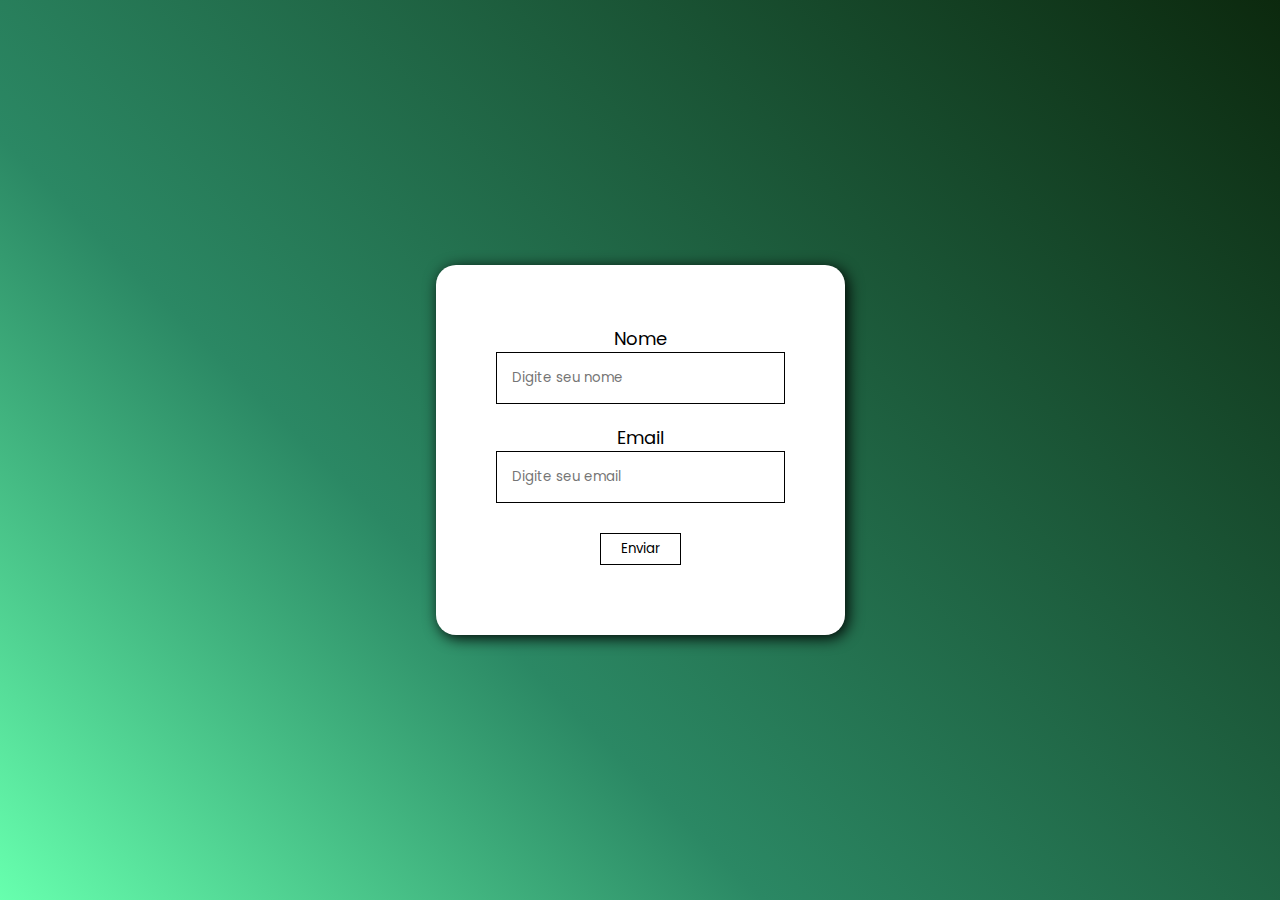
<file: isncript.html>
<!DOCTYPE html>
<html lang="pt-br">
  <head>
    <meta charset="UTF-8" />
    <meta http-equiv="X-UA-Compatible" content="IE=edge" />
    <meta name="viewport" content="width=device-width, initial-scale=1.0" />
    <title>Inscrição News Letter</title>

    <link rel="stylesheet" href="/assets/css/inscript.css" />
  </head>
  <body>
    <div class="content">
      <section>
        <form action="https://api.staticforms.xyz/submit" method="post">
          <label for="name">Nome</label>
          <input
            type="text"
            name="name"
            placeholder="Digite seu nome"
            id="name"
          />
          <label for="email">Email</label>
          <input
            type="email"
            name="email"
            placeholder="Digite seu email"
            id="email"
          />

          <input
            type="hidden"
            name="accessKey"
            value="575db216-2278-48e3-a96a-99b179bece41"
          />
          <input
            type="hidden"
            name="redirectTo"
            value="https://musical-kelpie-bf9655.netlify.app"
          />

          <button type="submit" onclick="functionInscript()">Enviar</button>
        </form>
      </section>
    </div>

    <script src="/assets/js/script.js"></script>
  </body>
</html>
</file>
<file: assets/css/inscript.css>
@import url("https://fonts.googleapis.com/css2?family=Poppins:wght@600&display=swap");

* {
  margin: 0;
  padding: 0;
  box-sizing: border-box;
  font-family: "Poppins", sans-serif;
}
body {
  background: linear-gradient(
    45deg,
    rgba(103, 255, 174, 1) 0%,
    rgba(43, 136, 100, 1) 35%,
    rgba(12, 41, 14, 1) 100%
  );
}
.content {
  width: 100%;
  height: 100vh;
}
section {
  background-color: white;
  width: min-content;
  padding: 60px;
  border-radius: 20px;
  box-shadow: 3px 3px 15px black;
}
.content,
section,
form {
  display: flex;
  justify-content: center;
  align-items: center;
  flex-direction: column;
}
label {
  font-size: 18px;
}
input {
  padding: 15px;
  border: 1px solid black;
  margin-bottom: 20px;
  transition: all 0.3s ease;
}
input:focus {
  border-radius: 15px;
}
button {
  padding: 5px 20px;
  border: 1px solid black;
  background: none;
  margin: 10px auto;
  transition: all 0.3s ease;
}
button:hover {
  border-radius: 15px;
}

@media (max-width: 480px) {
  section {
    width: 93%;
  }
}
</file>
<file: assets/css/style.css>
/* Fonts */
@import url("https://fonts.googleapis.com/css2?family=Poppins:wght@300;400;500;600;700&display=swap");

/* Reset */
* {
  box-sizing: border-box;
  margin: 0;
  padding: 0;
  list-style: none;
  text-decoration: none;
  font-family: "Poppins", sans-serif;
  font-size: 16px;
}

/* Header */

/* Nav bar */
.navbar {
  position: fixed;
  top: 0;
  display: flex;
  justify-content: space-between;
  align-items: center;
  background-color: #222;
  width: 100%;
  min-height: 70px;
  padding: 10px 40px;
}
.nav-logo {
  font-size: 30px;
  color: white;
}
.nav-logo span {
  color: #2b8864;
  font-size: 30px;
}
.nav-menu {
  display: flex;
  align-items: center;
  justify-content: center;
  gap: 60px;
}
.nav-link {
  color: white;
  font-size: 18px;
  transition: 0.7s ease;
}
.nav-link:hover {
  color: #2b8864;
}
.hamburguer {
  display: none;
  cursor: pointer;
}
.bar {
  display: block;
  width: 25px;
  height: 3px;
  margin: 5px auto;
  -webkit-transition: all 0.3s ease-in-out;
  transition: all 0.3s ease-in-out;
  background-color: white;
  border-radius: 3px;
}

/* Content */
.content {
  width: 550px;
  padding: 80px 10px;
  margin: 0 auto;
}
.capa {
  width: 100%;
}
.img {
  width: 100%;
}
.button,
button {
  padding: 10px 20px;
  background: #2b8864;
  text-decoration: none;
  color: white;
  border-radius: 15px;
  border: 1px solid #2b8864;
  transition: all 0.3s ease;
}
.button:hover,
button:hover {
  background: none;
  color: black;
}
.introducao {
  text-align: center;
  margin-bottom: 100px;
}
/*  Feedback */
.feedback {
  text-align: center;
  display: flex;
  flex-direction: column;
}

/* Tags */
h2 {
  color: #2b8864;
  text-decoration: underline #2b8864;
  font-size: 46.5px;
  text-align: center;
}
h3 {
  font-size: 30px;
}
article {
  margin-bottom: 100px;
}
section {
  display: flex;
  flex-direction: column;
  margin: 50px 0px;
  align-items: center;
  justify-content: center;
  border-bottom: 3px solid #2b8864;
  padding-bottom: 30px;
}
p {
  margin: 20px auto;
}
img {
  width: 80%;
}
textarea {
  resize: none;
  padding: 10px;
  margin: 20px auto;
}
/* Responsividade */
.opac {
  top: 70px;
  left: 0;
  width: 20%;
  height: 100vh;
  position: fixed;
  background-color: #222;
  display: none;
  opacity: 0.5;
}
@media (max-width: 1140px) {
  .hamburguer {
    display: block;
  }
  .hamburguer.active .bar:nth-child(2) {
    opacity: 0;
  }
  .hamburguer.active .bar:nth-child(1) {
    transform: translateY(8px) rotate(45deg);
  }
  .hamburguer.active .bar:nth-child(3) {
    transform: translateY(-8px) rotate(-45deg);
  }
  .nav-menu {
    padding-top: 40px;
    justify-content: flex-start;
    position: fixed;
    right: -100%;
    top: 70px;
    gap: 0;
    flex-direction: column;
    background-color: #222;
    width: 80%;
    height: 100vh;
    text-align: center;
  }
  .nav-menu li {
    border-bottom: 1px solid #2b8864;
    width: 75%;
    padding-bottom: 20px;
  }
  .nav-item {
    margin-bottom: 16px;
  }
  .nav-menu.active {
    right: 0;
  }
  .opac.active {
    display: block;
  }
}
@media (max-width: 560) {
  * {
    font-size: 16px;
  }
  .content {
    width: 95%;
  }
  h2 {
    font-size: 2.5rem;
  }
  h3 {
    font-size: 1.75rem;
  }
  .nav-logo,
  .nav-logo span {
    font-size: 25px;
  }
}
@media (max-width: 455px) {
  .content {
    width: 95%;
  }
  h2 {
    font-size: 2rem;
  }
  h3 {
    font-size: 1.5rem;
  }
  .nav-logo,
  .nav-logo span {
    font-size: 20px;
  }
}
</file>
